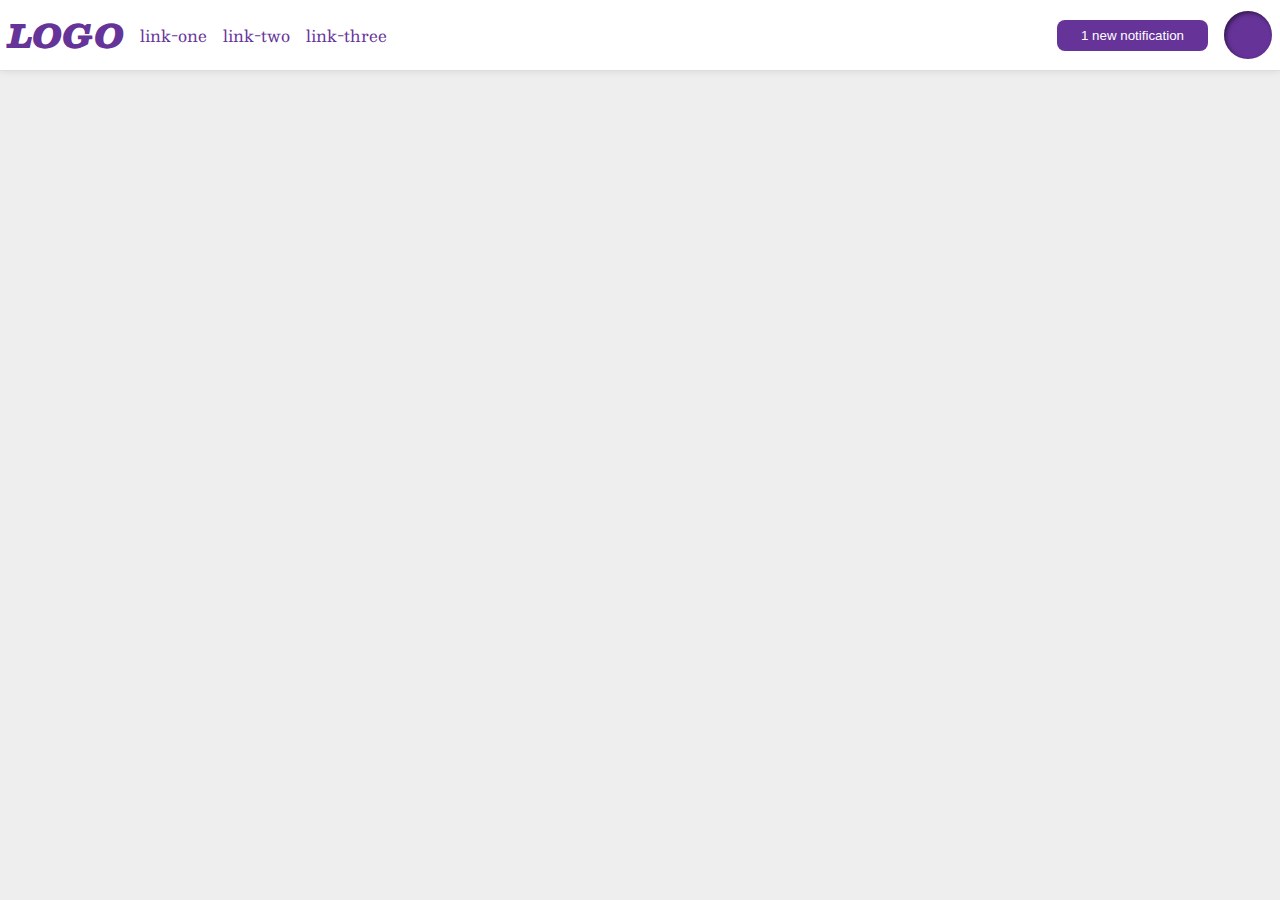
<file: foundations/flex/03-flex-header-2/index.html>
<!DOCTYPE html>
<html lang="en">
  <head>
    <meta charset="UTF-8">
    <meta http-equiv="X-UA-Compatible" content="IE=edge">
    <meta name="viewport" content="width=device-width, initial-scale=1.0">
    <title>Flex Header 2</title>
    <link rel="stylesheet" href="style.css">
  </head>
  <body>
    <div class="header">
      <div class="left">
      <div class="logo">
        LOGO
      </div>
      <ul class="links">
        <li><a href="https://google.com">link-one</a></li>
        <li><a href="https://google.com">link-two</a></li>
        <li><a href="https://google.com">link-three</a></li>
      </ul>
      </div>
      <div class="right">
      <button class="notifications">
        1 new notification
      </button>
      <div class="profile-image"></div>
      </div>
    </div>
  </body>
</html>
</file>
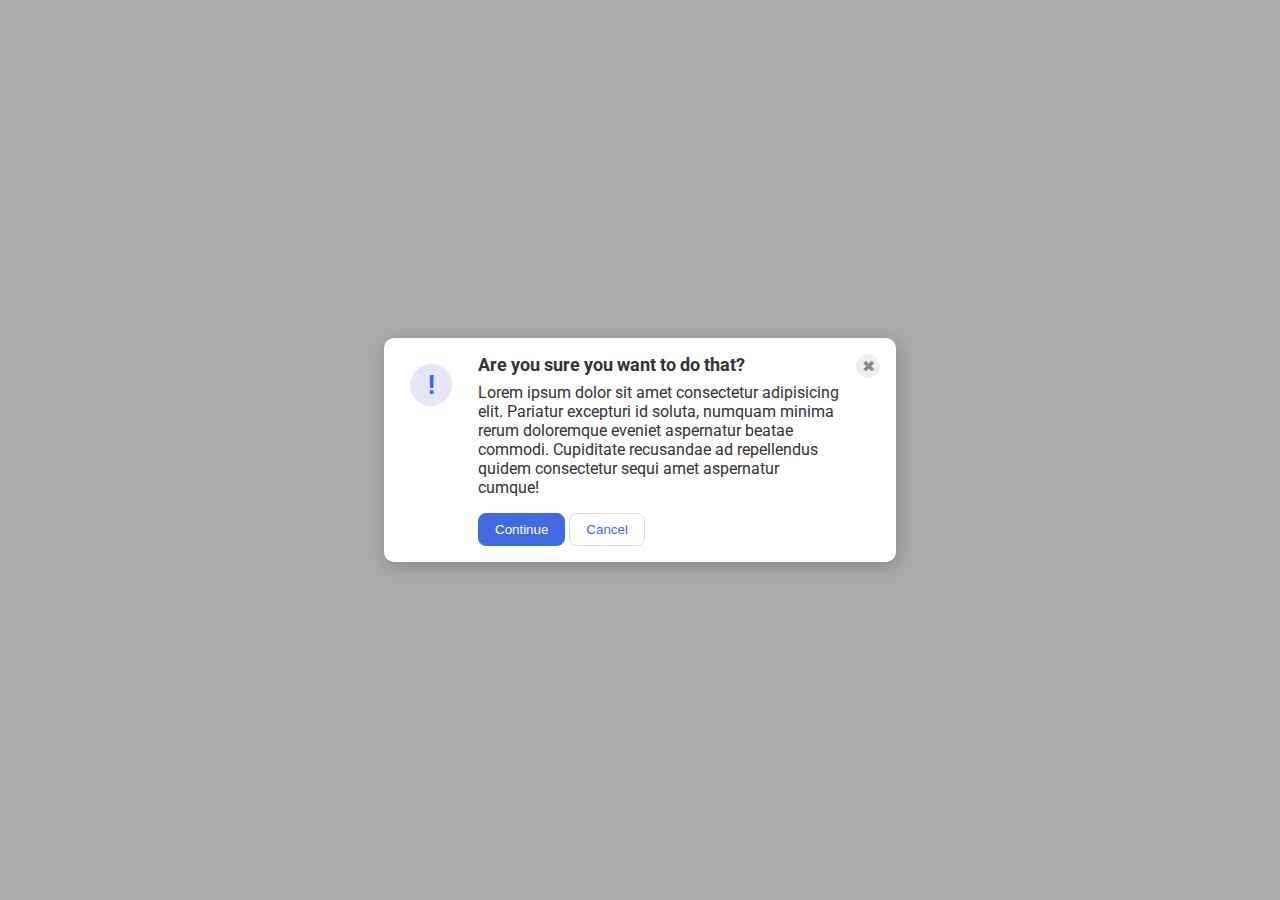
<file: foundations/flex/05-flex-modal/index.html>
<!DOCTYPE html>
<html lang="en">
  <head>
    <meta charset="UTF-8">
    <meta http-equiv="X-UA-Compatible" content="IE=edge">
    <meta name="viewport" content="width=device-width, initial-scale=1.0">
    <link rel="stylesheet" href="style.css">
    <title>Modal</title>
  </head>
  <body>
    <div class="modal">
      <div class="icon">!</div>
      <div>
      <div class="header">Are you sure you want to do that?</div>
      <div class="text">Lorem ipsum dolor sit amet consectetur adipisicing elit. Pariatur excepturi id soluta, numquam minima rerum doloremque eveniet aspernatur beatae commodi. Cupiditate recusandae ad repellendus quidem consectetur sequi amet aspernatur cumque!</div>
      <div>
      <button class="continue">Continue</button>
      <button class="cancel">Cancel</button>
      </div>
      </div>
      <div><button class="close-button">✖</button></div>
    </div>
  </body>
</html>
</file>
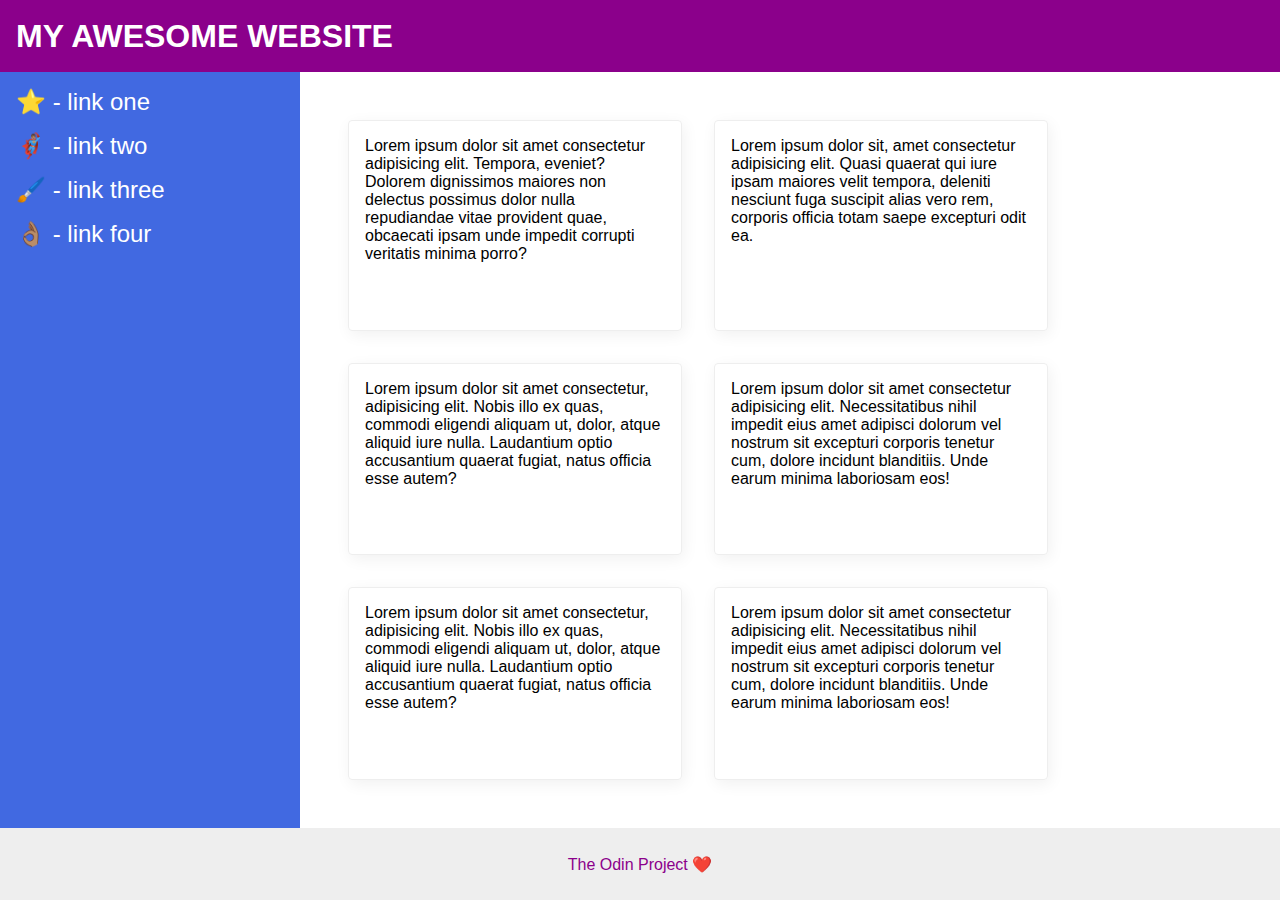
<file: foundations/flex/07-flex-layout-2/index.html>
<!DOCTYPE html>
<html lang="en">
  <head>
    <meta charset="UTF-8">
    <meta http-equiv="X-UA-Compatible" content="IE=edge">
    <meta name="viewport" content="width=device-width, initial-scale=1.0">
    <title>The Holy Grail</title>
    <link rel="stylesheet" href="style.css">
  </head>
  <body>
    <div class="header">
      MY AWESOME WEBSITE
    </div>
    
    <div class="body">
    <div class="sidebar">
      <ul>
        <li><a href="#">⭐ - link one</a></li>
        <li><a href="#">🦸🏽‍♂️ - link two</a></li>
        <li><a href="#">🖌️ - link three</a></li>
        <li><a href="#">👌🏽 - link four</a></li>
      </ul>
    </div>

    <div class="container">
    
    <div class="card">Lorem ipsum dolor sit amet consectetur adipisicing elit. Tempora, eveniet? Dolorem dignissimos maiores non delectus possimus dolor nulla repudiandae vitae provident quae, obcaecati ipsam unde impedit corrupti veritatis minima porro?</div>
    <div class="card">Lorem ipsum dolor sit, amet consectetur adipisicing elit. Quasi quaerat qui iure ipsam maiores velit tempora, deleniti nesciunt fuga suscipit alias vero rem, corporis officia totam saepe excepturi odit ea.</div>
    <div class="card">Lorem ipsum dolor sit amet consectetur, adipisicing elit. Nobis illo ex quas, commodi eligendi aliquam ut, dolor, atque aliquid iure nulla. Laudantium optio accusantium quaerat fugiat, natus officia esse autem?</div>
    <div class="card">Lorem ipsum dolor sit amet consectetur adipisicing elit. Necessitatibus nihil impedit eius amet adipisci dolorum vel nostrum sit excepturi corporis tenetur cum, dolore incidunt blanditiis. Unde earum minima laboriosam eos!</div>
    <div class="card">Lorem ipsum dolor sit amet consectetur, adipisicing elit. Nobis illo ex quas, commodi eligendi aliquam ut, dolor, atque aliquid iure nulla. Laudantium optio accusantium quaerat fugiat, natus officia esse autem?</div>
    <div class="card">Lorem ipsum dolor sit amet consectetur adipisicing elit. Necessitatibus nihil impedit eius amet adipisci dolorum vel nostrum sit excepturi corporis tenetur cum, dolore incidunt blanditiis. Unde earum minima laboriosam eos!</div>
  </div>

    </div>
    
    <div class="footer">
      The Odin Project ❤️
    </div>
  </body>
</html>
</file>
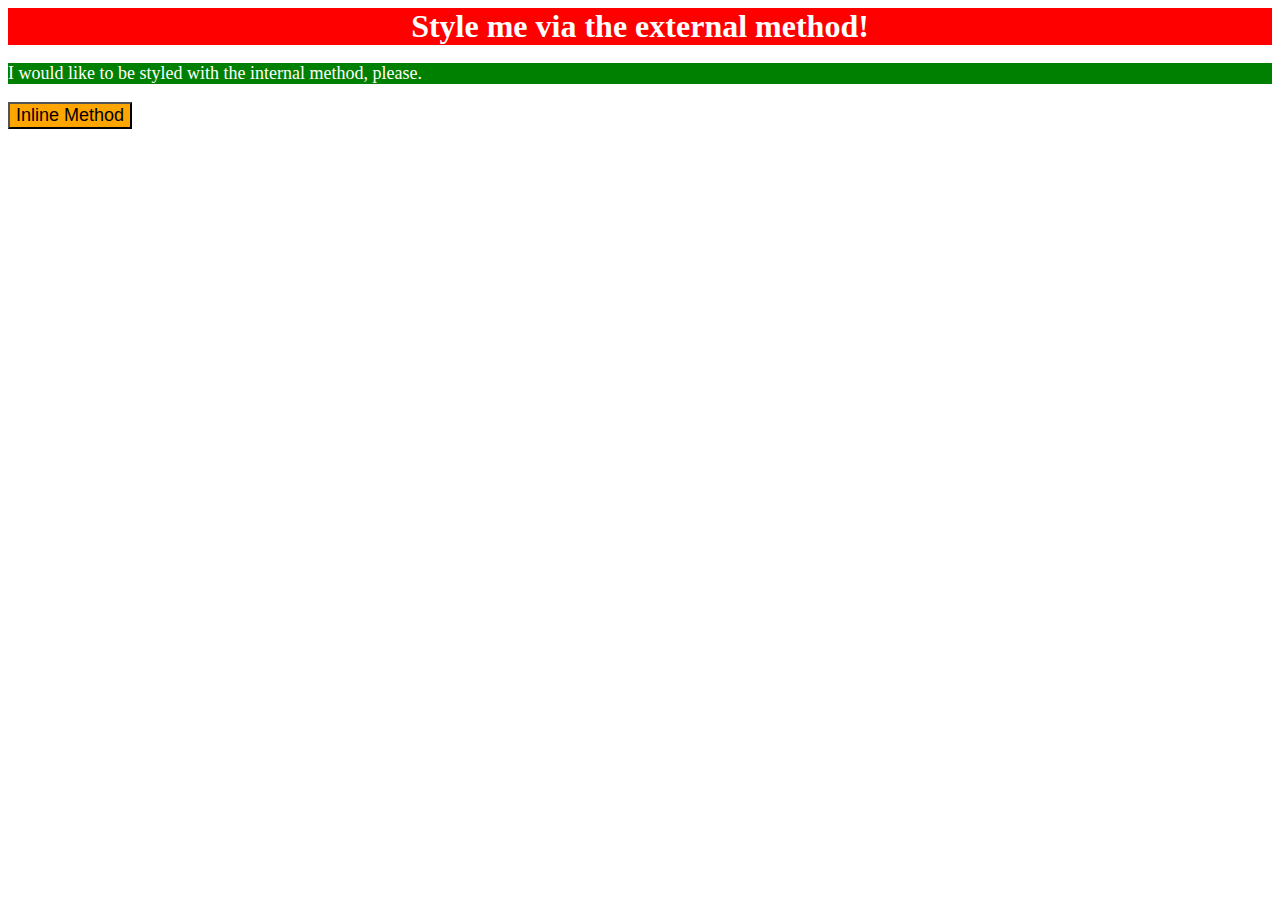
<file: foundations/intro-to-css/01-css-methods/index.html>
<!DOCTYPE html>
<html lang="en">
  <head>
    <meta charset="UTF-8">
    <meta http-equiv="X-UA-Compatible" content="IE=edge">
    <meta name="viewport" content="width=device-width, initial-scale=1.0">
    <link rel="stylesheet" href="externalStyles.css">
    <style>
    p {
      color: white;
      background-color: green;
      font-size: 18px;
    }
  </style>
    <title>Methods for Adding CSS</title>
  </head>
  <body>
    <div>Style me via the external method!</div>
    <p>I would like to be styled with the internal method, please.</p>
    <button style="background-color: orange; font-size: 18px;">Inline Method</button>
  </body>
</html>
</file>
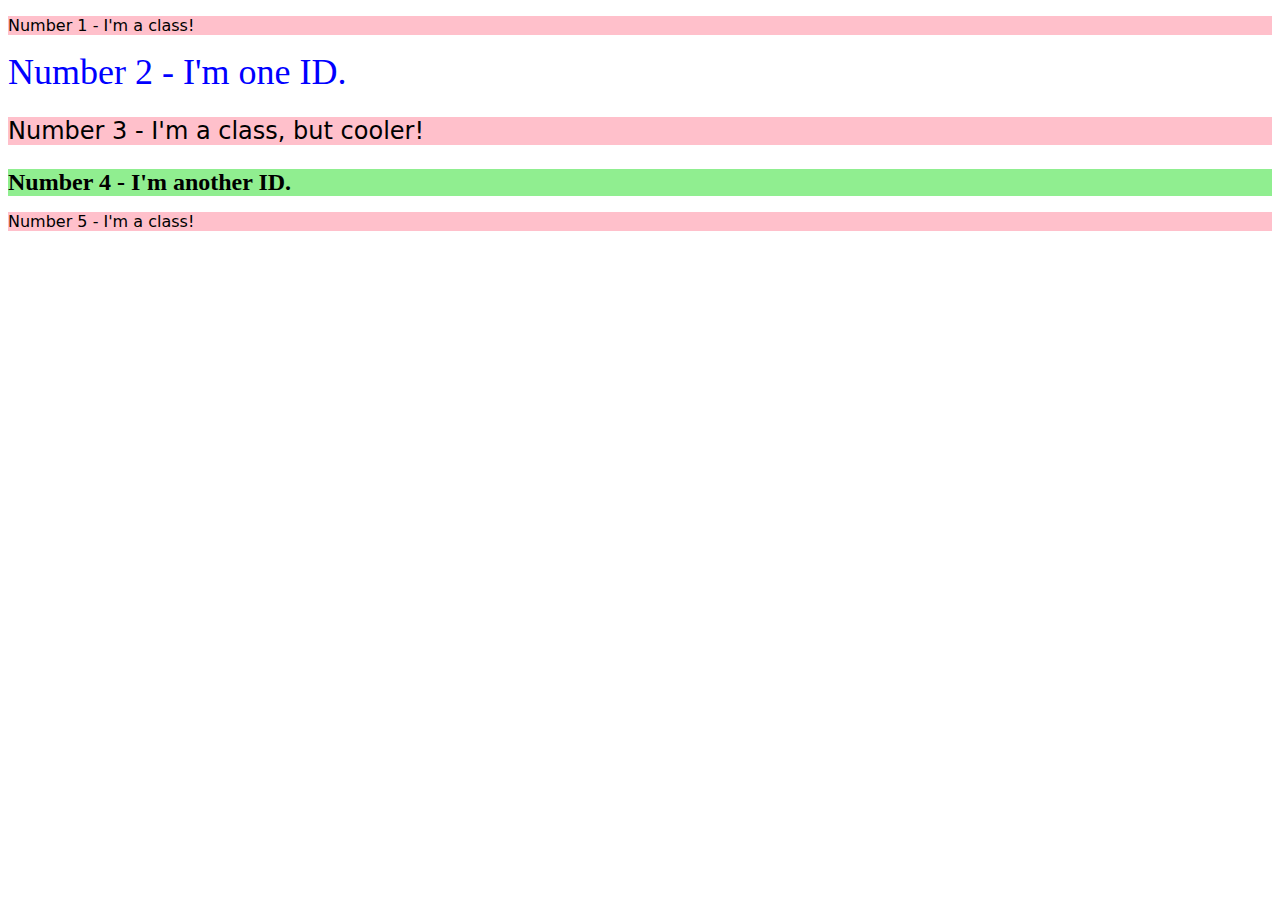
<file: foundations/intro-to-css/02-class-id-selectors/index.html>
<!DOCTYPE html>
<html lang="en">
  <head>
    <meta charset="UTF-8">
    <meta http-equiv="X-UA-Compatible" content="IE=edge">
    <meta name="viewport" content="width=device-width, initial-scale=1.0">
    <title>Class and ID Selectors</title>
    <link rel="stylesheet" href="style.css">
  </head>
  <body>
    <p class="odd-number">Number 1 - I'm a class!</p>
    <div id="second-element">Number 2 - I'm one ID.</div>
    <p class="odd-number third-element">Number 3 - I'm a class, but cooler!</p>
    <div id="fourth-element">Number 4 - I'm another ID.</div>
    <p class="odd-number">Number 5 - I'm a class!</p>
  </body>
</html>
</file>
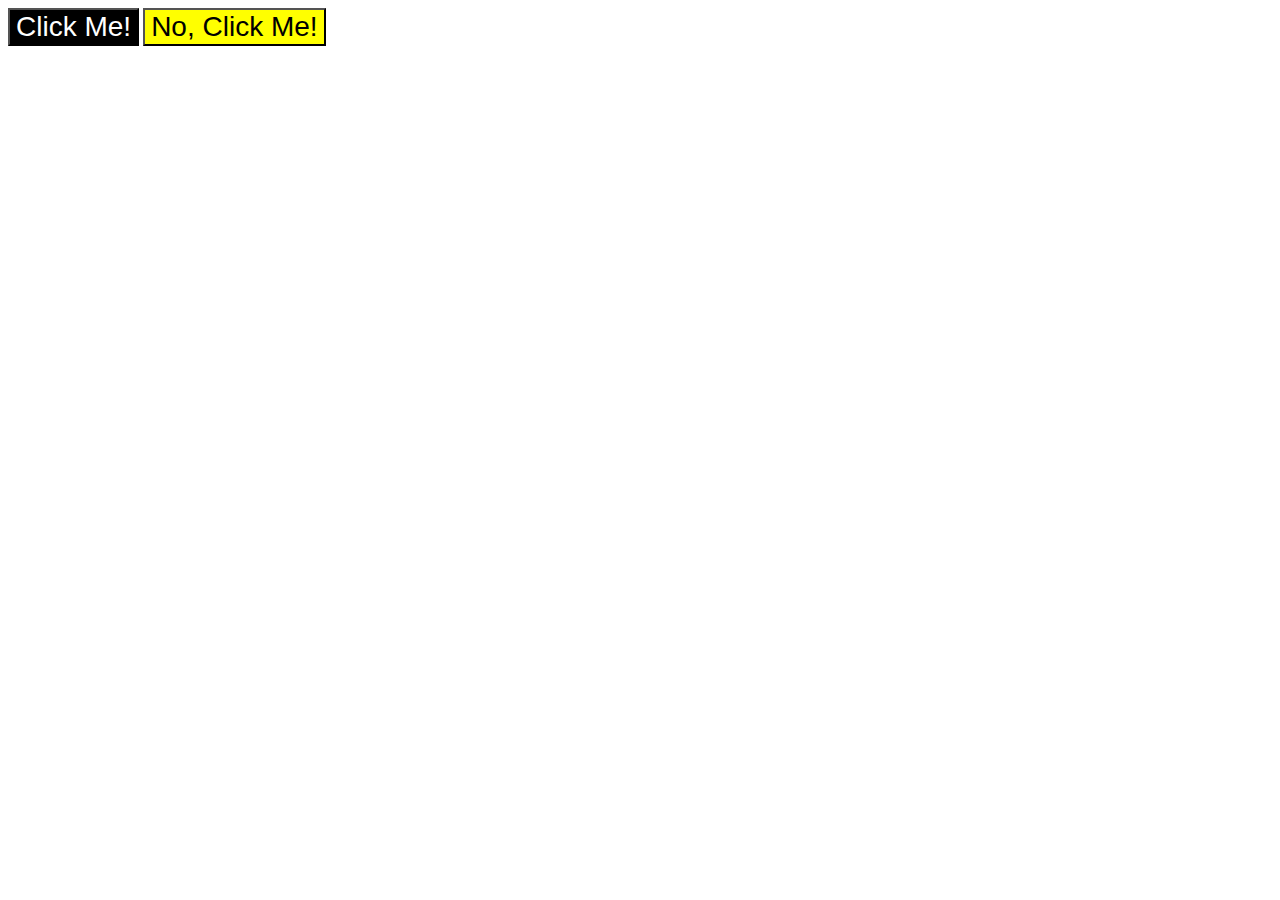
<file: foundations/intro-to-css/03-grouping-selectors/index.html>
<!DOCTYPE html>
<html lang="en">
  <head>
    <meta charset="UTF-8">
    <meta http-equiv="X-UA-Compatible" content="IE=edge">
    <meta name="viewport" content="width=device-width, initial-scale=1.0">
    <title>Grouping Selectors</title>
    <link rel="stylesheet" href="style.css">
  </head>
  <body>
    <button class="font-similarity first-element">Click Me!</button>
    <button class="font-similarity second-element">No, Click Me!</button>
  </body>
</html>
</file>
<file: foundations/flex/03-flex-header-2/style.css>
/* this is some magical font-importing.  
you'll learn about it later. */
@import url('https://fonts.googleapis.com/css2?family=Besley:ital,wght@0,400;1,900&display=swap');

body {
  margin: 0;
  background: #eee;
  font-family: Besley, serif;
}

.header {
  background: white;
  border-bottom: 1px solid #ddd;
  box-shadow: 0 0 8px rgba(0,0,0,.1);
  display: flex;
  justify-content: space-between;
  padding: 8px;
}

.profile-image {
  background: rebeccapurple;
  box-shadow: inset 2px 2px 4px rgba(0,0,0,.5);
  border-radius: 50%;
  width: 48px;
  height: 48px;
  display: flex;
  align-items: end;
}

.logo {
  color: rebeccapurple;
  font-size: 32px;
  font-weight: 900;
  font-style: italic;
  display: flex;
  align-items: end;
}

button {
  border: none;
  border-radius: 8px;
  background: rebeccapurple;
  color: white;
  padding: 8px 24px;
}

a {
  /* this removes the line under our links */
  text-decoration: none;
  color: rebeccapurple;
}

ul {
  list-style-type: none;
  display: flex;
  margin: 0;
  padding: 0;
  gap: 16px;
}

.left, .right {
  display: flex;
  align-items: center;
  gap: 16px;
}
</file>
<file: foundations/flex/05-flex-modal/style.css>
@import url('https://fonts.googleapis.com/css2?family=Roboto:wght@400;700&display=swap');

html, body {
  height: 100%;
}

body {
  font-family: Roboto, sans-serif;
  margin: 0;
  background: #aaa;
  color: #333;
  /* I'll give you this one for free lol */
  display: flex;
  align-items: center;
  justify-content: center;
}

.header{
  display: flex;
  align-items: center;
  justify-content: space-between;
  font-size: 18px;
  font-weight: 700;
  margin-bottom: 8px;
}

.text {
  margin-bottom: 16px;
}

.modal {
  background: white;
  width: 480px;
  border-radius: 10px;
  box-shadow: 2px 4px 16px rgba(0,0,0,.2);
  display: flex;
  gap: 16px;
  padding: 16px;
  
}

.icon {
  color: royalblue;
  font-size: 26px;
  font-weight: 700;
  background: lavender;
  width: 42px;
  height: 42px;
  border-radius: 50%;
  display: flex;
  align-items: center;
  justify-content: center;
  margin: 10px;
  flex-shrink: 0;

}

.close-button {
  background: #eee;
  border-radius: 50%;
  color: #888;
  font-weight: 400;
  font-size: 16px;
  height: 24px;
  width: 24px;
  display: flex;
  align-items: center;
  justify-content: center;
  border: 1px solid #eee;
  padding: 0;
}

button {
  cursor: pointer;
  padding: 8px 16px;
  border-radius: 8px;
}

button.continue {
  background: royalblue;
  border: 1px solid royalblue;
  color: white;
}

button.cancel {
  background: white;
  border: 1px solid #ddd;
  color: royalblue;
}
</file>
<file: foundations/flex/07-flex-layout-2/style.css>
body {
  font-family: -apple-system, BlinkMacSystemFont, 'Segoe UI', Roboto, Oxygen, Ubuntu, Cantarell, 'Open Sans', 'Helvetica Neue', sans-serif;
  margin: 0;
  min-height: 100vh;
  display: flex;
  flex-direction: column;
}

.header {
  height: 72px;
  background: darkmagenta;
  color: white;
  display: flex;
  align-items: center;
  padding: 0 16px;
  font-size: 32px;
  font-weight: 900;
}

.footer {
  height: 72px;
  background: #eee;
  color: darkmagenta;
  display: flex;
  align-items: center;
  justify-content: center;
}

.sidebar {
  width: 300px;
  background: royalblue;
  box-sizing: border-box;
  flex-shrink: 0;
  padding: 16px;
}

.card {
  border: 1px solid #eee;
  box-shadow: 2px 4px 16px rgba(0,0,0,.06);
  border-radius: 4px;
  padding: 16px;
  width: 300px;
}

.body {
  flex: 1;
  display: flex;
}

ul {
  list-style-type: none;
  margin: 0;
  padding: 0;
}

li {
  margin-bottom: 16px;
}

a {
  color: white;
  text-decoration: none;
  font-size: 24px;
}

.container {
  padding: 48px;
  display: flex;
  flex-wrap: wrap;
  gap: 32px;
}
</file>
<file: foundations/intro-to-css/01-css-methods/externalStyles.css>
div {
    color:white;
    background-color: red;
    font-size: 32px;
    text-align: center;
    font-weight: bold;
}
</file>
<file: foundations/intro-to-css/02-class-id-selectors/style.css>
.odd-number {
    background-color: pink;
    font-family: "Verdana", "DejaVu Sans", sans-serif;
}

#second-element{
    color: blue;
    font-size: 36px;
}

.third-element{
    font-size: 24px;
}

#fourth-element{
    background-color: lightgreen;
    font-weight: bold;
    font-size: 24px;
}
</file>
<file: foundations/intro-to-css/03-grouping-selectors/style.css>
.font-similarity{
    font-size: 28px;
    font-family: "Helvetica", "Times New Roman", sans-serif;
}

.first-element{
    color: white;
    background-color: black;
}

.second-element{
    background-color: yellow;
}
</file>
